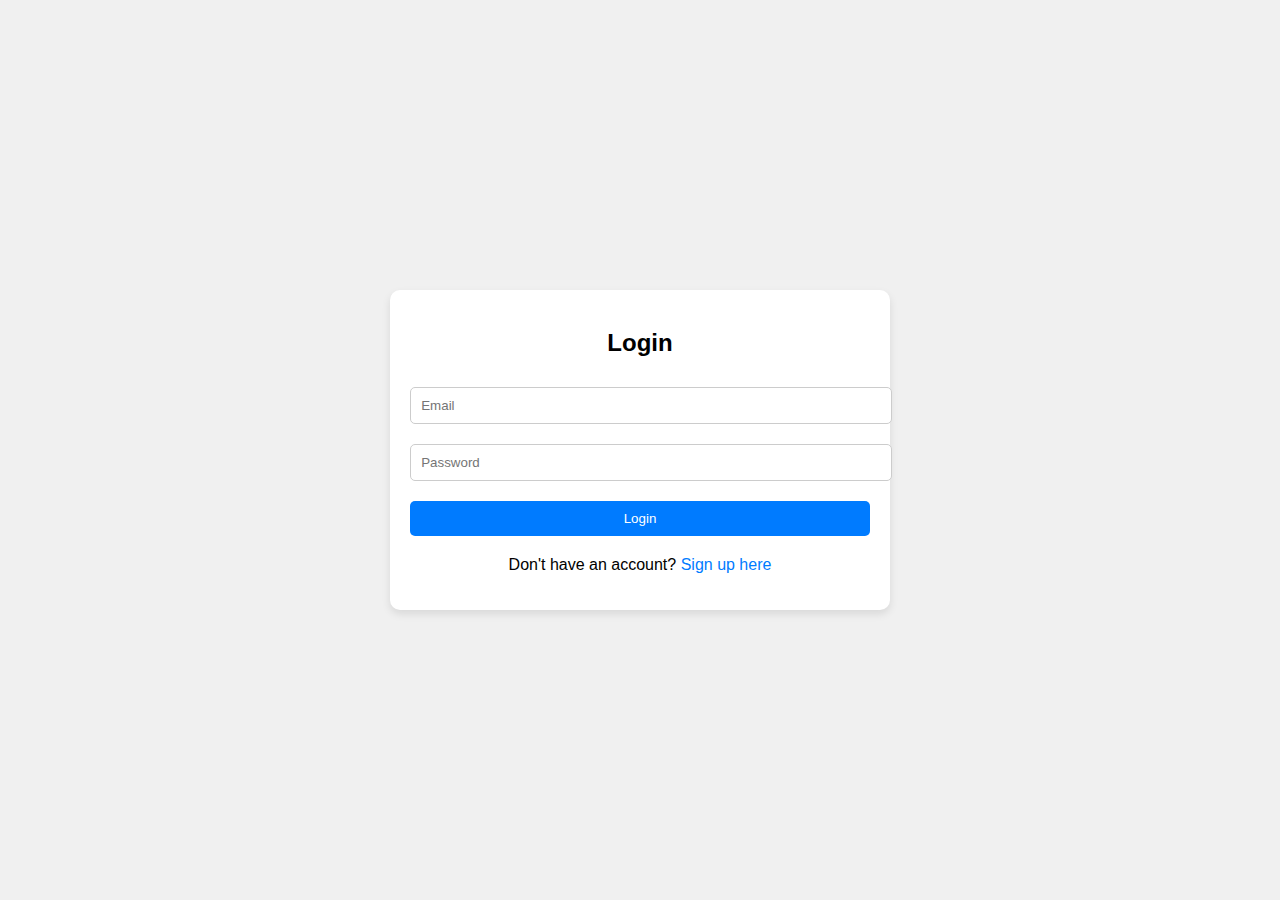
<file: member.html>
<!DOCTYPE html>
<html lang="en">
<head>

    <link rel="stylesheet" href="member.css">
</head>
<body>
    <div class="container">
        <!-- Login Form -->
        <div class="form-container" id="loginForm">
            <h2>Login</h2>
            <form>
                <input type="email" id="loginEmail" placeholder="Email" required>
                <input type="password" id="loginPassword" placeholder="Password" required>
                <button type="submit" id="loginButton">Login</button>
                <p>Don't have an account? <a href="#" id="showSignup">Sign up here</a></p>
            </form>
        </div>

        <!-- Signup Form -->
        <div class="form-container" id="signupForm" style="display: none;">
            <h2>Sign Up</h2>
            <form>
                <input type="text" id="signupUsername" placeholder="Username" required>
                <input type="email" id="signupEmail" placeholder="Email" required>
                <input type="password" id="signupPassword" placeholder="Password" required>
                <button type="submit" id="signupButton">Sign Up</button>
                <p>Already have an account? <a href="#" id="showLogin">Login here</a></p>
            </form>
        </div>
    </div>
    <script src="script1.js"></script>
</body>
</html>
</file>
<file: member.css>
body {
    font-family: Arial, sans-serif;
    background-color: #f0f0f0;
    display: flex;
    justify-content: center;
    align-items: center;
    height: 100vh;
    margin: 0;
}

.container {
    background-color: white;
    padding: 20px;
    box-shadow: 0 4px 8px rgba(0, 0, 0, 0.1);
    border-radius: 10px;
    width: 30%px;
}

h2 {
    text-align: center;
    margin-bottom: 20px;
}

input[type="email"],
input[type="password"],
input[type="text"] {
    width: 100%;
    padding: 10px;
    margin: 10px 0;
    border-radius: 5px;
    border: 1px solid #ccc;
}

button {
    width: 100%;
    padding: 10px;
    background-color: #007bff;
    color: white;
    border: none;
    border-radius: 5px;
    cursor: pointer;
    margin-top: 10px;
}

button:hover {
    background-color: #0056b3;
}

p {
    text-align: center;
    margin-top: 20px;
}

a {
    color: #007bff;
    text-decoration: none;
}

a:hover {
    text-decoration: underline;
}
</file>
